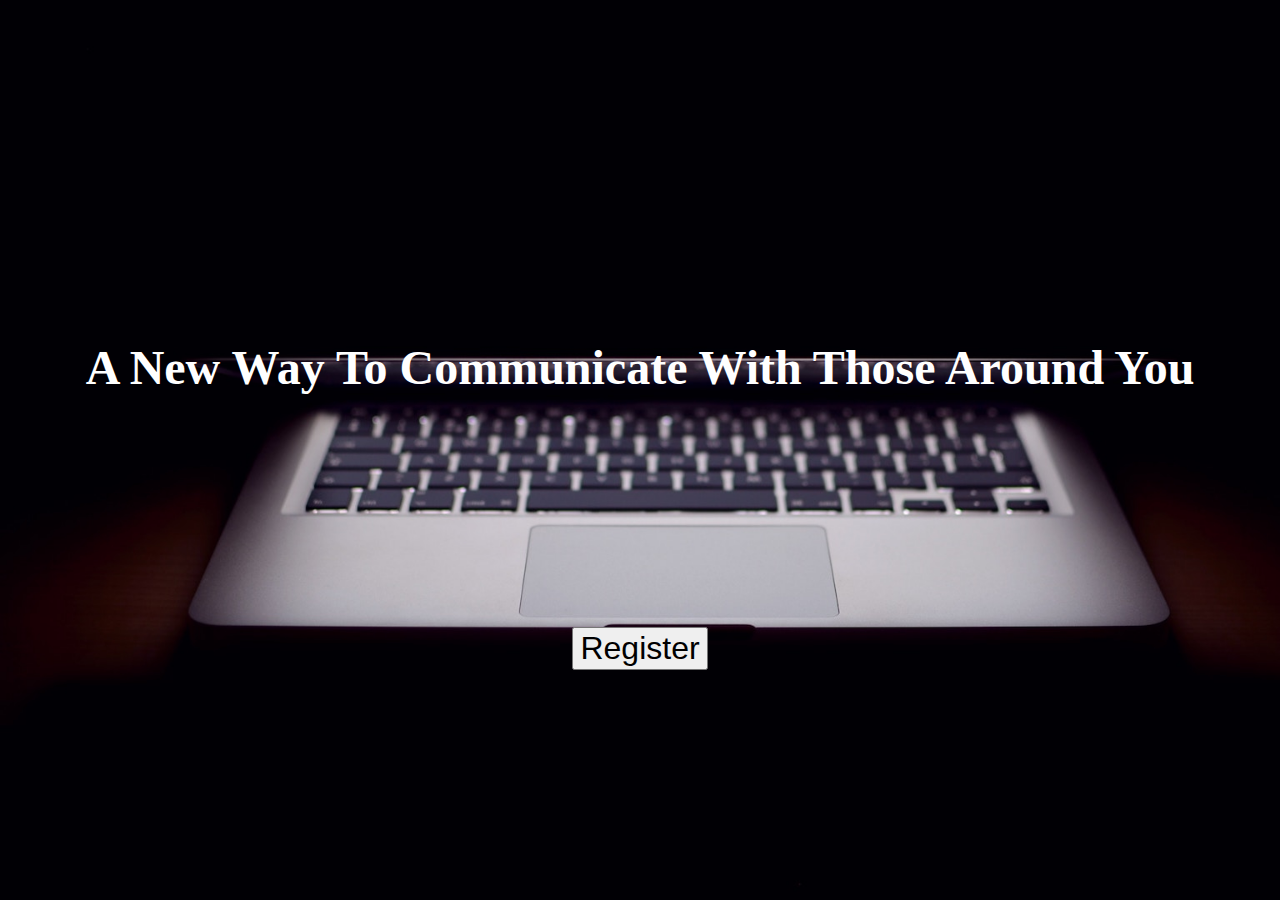
<file: index.html>
<DOCTYPE html>
<html>
	<head>
		<title>Coming Soon</title>
		<link rel="stylesheet" href="https://stackpath.bootstrapcdn.com/bootstrap/4.1.1/css/bootstrap.min.css" integrity="sha384-WskhaSGFgHYWDcbwN70/dfYBj47jz9qbsMId/iRN3ewGhXQFZCSftd1LZCfmhktB" crossorigin="anonymous">
		<link rel="stylesheet" type="text/css" href="style.css">
	</head>
	<body id="index">
		<header>
			
		</header>
		<section class="container">
			<h1 style=" font-size: 3em; font-family: europa;">A New Way To Communicate With Those Around You</h1>
			<a href="reg.html"><button type="button" class="btn btn-danger" style=" font-size: 2em; position: center; margin-top: 200px;">Register</button></a>
		</section>
		<div class="bootjs">
			<script src="https://code.jquery.com/jquery-3.3.1.slim.min.js" integrity="sha384-q8i/X+965DzO0rT7abK41JStQIAqVgRVzpbzo5smXKp4YfRvH+8abtTE1Pi6jizo" crossorigin="anonymous"></script>
			<script src="https://cdnjs.cloudflare.com/ajax/libs/popper.js/1.14.3/umd/popper.min.js" integrity="sha384-ZMP7rVo3mIykV+2+9J3UJ46jBk0WLaUAdn689aCwoqbBJiSnjAK/l8WvCWPIPm49" crossorigin="anonymous"></script>
			<script src="https://stackpath.bootstrapcdn.com/bootstrap/4.1.1/js/bootstrap.min.js" integrity="sha384-smHYKdLADwkXOn1EmN1qk/HfnUcbVRZyYmZ4qpPea6sjB/pTJ0euyQp0Mk8ck+5T" crossorigin="anonymous"></script>
		</div>
	</body>
</html>
</file>
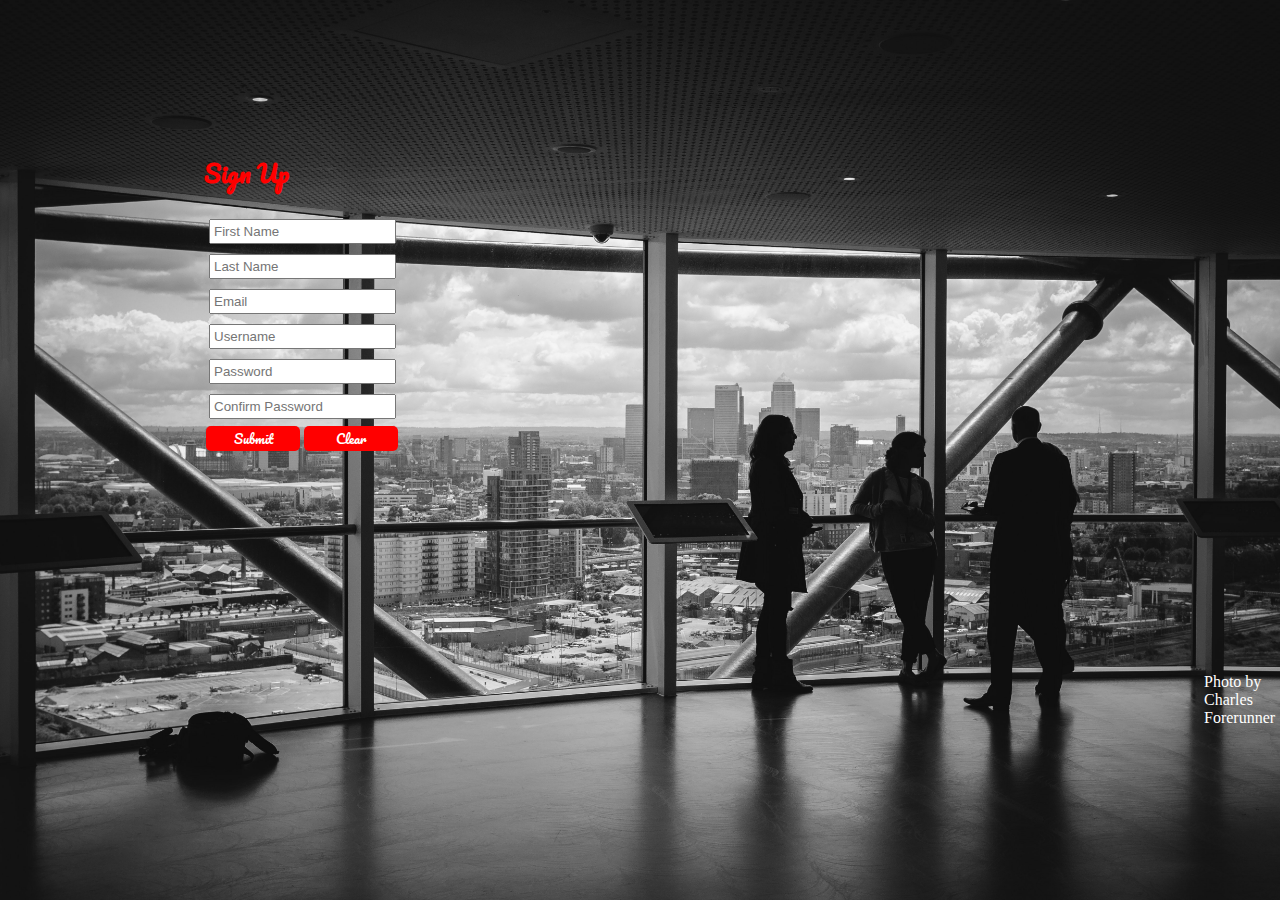
<file: reg.html>
<!DOCTYPE html>
<html>
	<head>
		<title>Sign Up</title>
		<link rel="stylesheet" href="https://stackpath.bootstrapcdn.com/bootstrap/4.1.1/css/bootstrap.min.css" integrity="sha384-WskhaSGFgHYWDcbwN70/dfYBj47jz9qbsMId/iRN3ewGhXQFZCSftd1LZCfmhktB" crossorigin="anonymous">
		<link rel="stylesheet" type="text/css" href="style.css">
	</head>
	<body id="reg">
		<section id="regform">
			<form method="POST">
				<h2 style="font-family: Pacifico, cursive; color: red; margin-right: 45px;">Sign Up</h2>
				<input class="reg" type="text" required name="fName" placeholder="First Name"><br>
				<input class="reg" type="text" required name="lName" placeholder="Last Name"><br>
				<input class="reg" type="email" required name="email" placeholder="Email"><br>
				<input class="reg" type="text" required name="user" placeholder="Username"><br>
				<input class="reg" type="password" required name="pass" placeholder="Password"><br>
				<input class="reg" type="password" required name="conpass" placeholder="Confirm Password"><br>
				<input class="regbutton" type="submit" style="background-color: #ff0000;"><input class="regbutton" type="reset" value="Clear" style="background-color: #ff0000;">
			</form>
			<p style="color: white; margin-top:220px; margin-left: 1000px;">Photo by Charles Forerunner</p>
		</section>
		<div class="bootjs">
			<script src="https://code.jquery.com/jquery-3.3.1.slim.min.js" integrity="sha384-q8i/X+965DzO0rT7abK41JStQIAqVgRVzpbzo5smXKp4YfRvH+8abtTE1Pi6jizo" crossorigin="anonymous"></script>
			<script src="https://cdnjs.cloudflare.com/ajax/libs/popper.js/1.14.3/umd/popper.min.js" integrity="sha384-ZMP7rVo3mIykV+2+9J3UJ46jBk0WLaUAdn689aCwoqbBJiSnjAK/l8WvCWPIPm49" crossorigin="anonymous"></script>
			<script src="https://stackpath.bootstrapcdn.com/bootstrap/4.1.1/js/bootstrap.min.js" integrity="sha384-smHYKdLADwkXOn1EmN1qk/HfnUcbVRZyYmZ4qpPea6sjB/pTJ0euyQp0Mk8ck+5T" crossorigin="anonymous"></script>
		</div>
	</body>
</html>
</file>
<file: style.css>
@import url("https://fonts.googleapis.com/css?family=Pacifico");
#index {
	background: url(bg.jpg);
	background-size: cover;
	text-align: center;
	font-family: Pacifico, cursive;
	color: white;
	margin-top: 340px;
}

#reg {
	background: url(reg.jpg) no-repeat center center fixed;
	background-size: cover;
	text-align: left;
	margin-left: 200px;
	margin-top: 10%;
	padding: 4px; 
}

.reg {
	padding: 3px;
	margin: 5px;
}
.regbutton {
	width: 94px;
	border: 0px;
	border-radius: 5px;
	margin: 2px;
	font-family: Pacifico, cursive;
	color: white;
	
}
</file>
